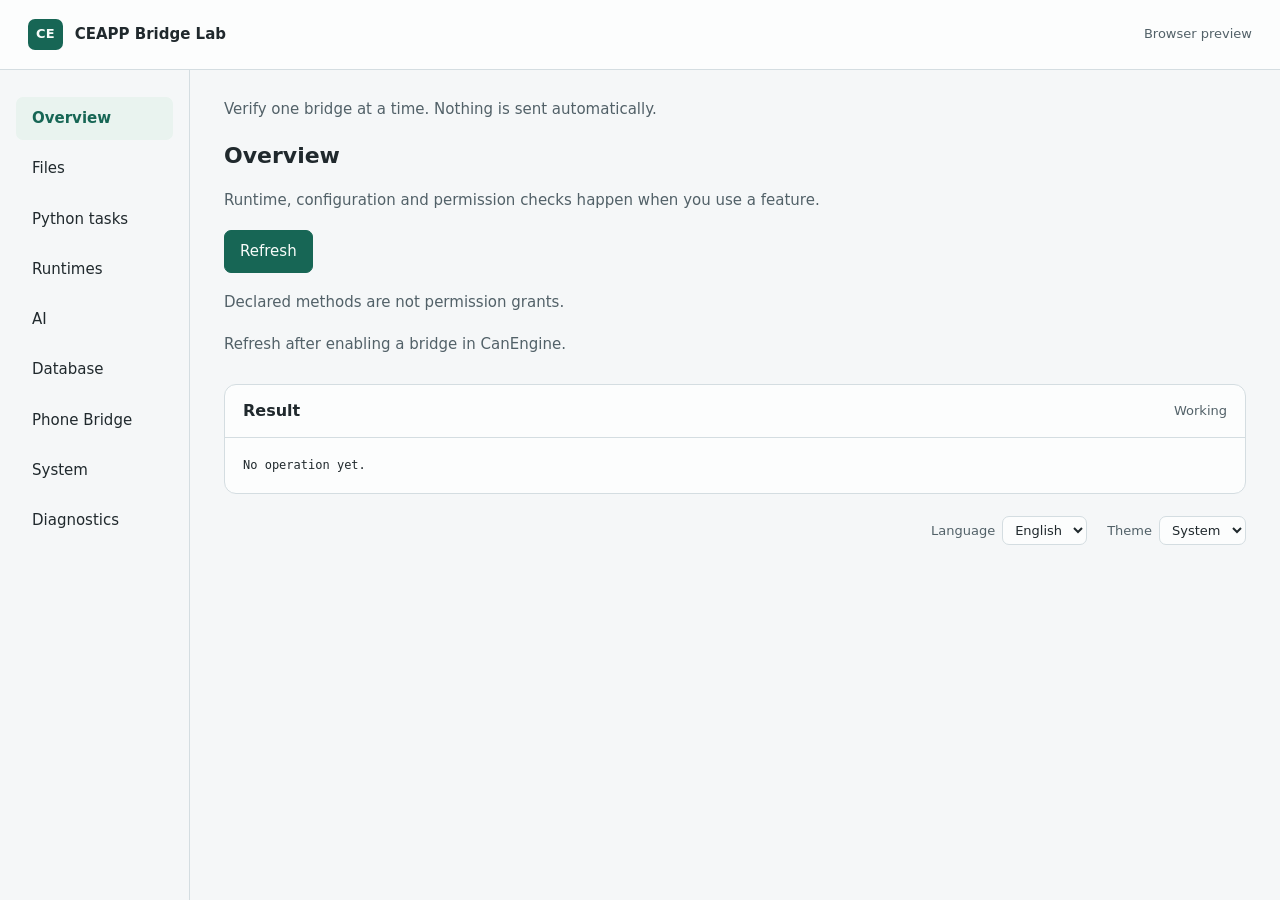
<file: assets/starter/index.html>
<!doctype html>
<html lang="zh-CN">
<head>
  <meta charset="utf-8">
  <meta name="viewport" content="width=device-width, initial-scale=1">
  <meta name="color-scheme" content="light dark">
  <title>CEAPP Bridge Lab</title>
  <link rel="stylesheet" href="styles.css">
  <script src="app-config.js" defer></script>
  <script src="assets/ce-bridge.js" defer></script>
  <script src="assets/ceapp-i18n.js" defer></script>
  <script src="assets/recipes.js" defer></script>
  <script src="app.js" defer></script>
</head>
<body>
  <div class="shell">
    <header class="topbar"><div class="brand"><span class="brand-mark" aria-hidden="true">CE</span><strong id="title">CEAPP Bridge Lab</strong></div><span id="host-status" class="status">Detecting host</span></header>
    <nav id="navigation" aria-label="Bridge modules"></nav>
    <main id="main">
      <p id="intro" class="intro">Verify one bridge at a time.</p>
      <div id="preview-notice" class="notice" role="status" hidden></div>
      <div id="content"></div>
      <section class="result-panel" aria-labelledby="result-heading">
        <div class="result-head"><h2 id="result-heading">Result</h2><span id="action-status" role="status" aria-live="polite"></span></div>
        <p id="error-message" class="error-message" role="alert" hidden></p>
        <pre id="output" tabindex="0">No operation yet.</pre>
      </section>
      <footer class="preferences">
        <label><span id="locale-label">Language</span><select id="locale"><option value="zh-CN">中文</option><option value="en-US">English</option></select></label>
        <label><span id="theme-label">Theme</span><select id="theme"><option value="system">System</option><option value="light">Light</option><option value="dark">Dark</option></select></label>
      </footer>
    </main>
  </div>
</body>
</html>
</file>
<file: assets/starter/styles.css>
/* Native CEAPP utility UI; not a copy of an official third-party design system.
   Radius scale: input/button 7px, panels 12px. Z-index: header 2; no overlays. */
:root{color-scheme:light;--bg:#f5f7f8;--surface:#fcfdfd;--text:#20292d;--muted:#526168;--line:#d4dde1;--accent:#176655;--accent-text:#f8fcfa;--soft:#e9f3ef;--error:#9e2929;--error-bg:#fff0ef;--focus:#136451;--radius:12px;font:15px/1.55 system-ui,-apple-system,BlinkMacSystemFont,"Segoe UI",sans-serif}
:root[data-theme="dark"]{color-scheme:dark;--bg:#171c1f;--surface:#20272b;--text:#edf2f3;--muted:#b4c1c6;--line:#3e4b52;--accent:#9ad9c2;--accent-text:#122a22;--soft:#223c33;--error:#ffaaa5;--error-bg:#392827;--focus:#9ad9c2}
@media(prefers-color-scheme:dark){:root:not([data-theme="light"]):not([data-theme="dark"]){color-scheme:dark;--bg:#171c1f;--surface:#20272b;--text:#edf2f3;--muted:#b4c1c6;--line:#3e4b52;--accent:#9ad9c2;--accent-text:#122a22;--soft:#223c33;--error:#ffaaa5;--error-bg:#392827;--focus:#9ad9c2}}
*{box-sizing:border-box}body{margin:0;background:var(--bg);color:var(--text)}button,input,textarea,select{font:inherit}button,select{cursor:pointer}button{border:1px solid var(--line);border-radius:7px;padding:9px 15px;background:var(--surface);color:var(--text);white-space:nowrap;min-height:42px}button:hover:not(:disabled){border-color:var(--accent);background:var(--soft)}button:active:not(:disabled){transform:translateY(1px)}button.primary{background:var(--accent);border-color:var(--accent);color:var(--accent-text)}button.primary:hover:not(:disabled){background:var(--accent);filter:brightness(.94)}button:disabled{opacity:.58;cursor:not-allowed}:focus-visible{outline:3px solid var(--focus);outline-offset:3px}h1,h2,h3,p{margin:0}h2{font-size:22px;line-height:1.35}h3{font-size:16px}small,.muted,.intro{color:var(--muted)}.shell{max-width:1420px;min-height:100dvh;margin:auto;display:grid;grid-template-columns:190px minmax(0,1fr);grid-template-rows:auto 1fr}.topbar{grid-column:1/-1;padding:18px 28px;min-height:70px;border-bottom:1px solid var(--line);display:flex;align-items:center;justify-content:space-between;gap:16px;background:var(--surface)}.brand{display:flex;align-items:center;gap:12px}.brand-mark{background:var(--accent);color:var(--accent-text);border-radius:7px;padding:5px 8px;font-size:13px;font-weight:750;letter-spacing:.01em}.status{font-size:13px;color:var(--muted)}nav{padding:27px 16px;border-right:1px solid var(--line);display:flex;flex-direction:column;align-items:stretch;gap:7px}nav button{text-align:left;border-color:transparent;background:transparent}nav button[aria-current="page"]{background:var(--soft);color:var(--accent);font-weight:650}main{min-width:0;padding:28px 34px 22px}.intro{margin-bottom:20px}.notice{padding:14px 17px;border:1px solid var(--line);border-left:4px solid var(--accent);border-radius:7px;background:var(--soft);margin-bottom:24px}.section{display:grid;gap:18px}.section>p{color:var(--muted);max-width:74ch}.toolbar{display:flex;flex-wrap:wrap;gap:9px}.group{display:grid;gap:12px;padding-top:22px;border-top:1px solid var(--line)}label.field{display:grid;gap:7px;max-width:650px}label.field>span{font-weight:600}input,textarea,select{color:var(--text);background:var(--surface);border:1px solid var(--line);border-radius:7px;padding:9px 11px;max-width:100%;min-width:0}input::placeholder,textarea::placeholder{color:var(--muted)}textarea{min-height:100px;resize:vertical}.dropzone{display:grid;gap:8px;padding:24px;border:1px dashed var(--muted);border-radius:var(--radius);background:var(--surface)}.dropzone.dragging{background:var(--soft);border-color:var(--accent)}.file-list{display:grid;gap:6px;overflow-wrap:anywhere}.file-row{display:flex;align-items:center;justify-content:space-between;gap:10px;padding:9px 0;border-bottom:1px solid var(--line);font-size:14px}.file-row:last-child{border:0}.file-row .filename{overflow-wrap:anywhere;min-width:0}.file-row .size{font-variant-numeric:tabular-nums;white-space:nowrap;color:var(--muted)}.result-panel{margin-top:28px;background:var(--surface);border:1px solid var(--line);border-radius:var(--radius);overflow:hidden}.result-head{display:flex;align-items:center;justify-content:space-between;gap:16px;padding:15px 18px;border-bottom:1px solid var(--line)}.result-head h2{font-size:16px}#action-status{font-size:13px;color:var(--muted)}pre{margin:0;padding:18px;white-space:pre-wrap;overflow-wrap:anywhere;font:12px/1.65 ui-monospace,SFMono-Regular,Consolas,monospace;max-height:340px;overflow:auto}.error-message{padding:13px 18px;color:var(--error);background:var(--error-bg);border-bottom:1px solid var(--line)}.preferences{margin-top:22px;display:flex;gap:20px;justify-content:flex-end;color:var(--muted);font-size:13px}.preferences label{display:flex;align-items:center;gap:7px}.preferences select{padding:5px 8px}.asset-preview{width:64px;height:64px;object-fit:contain}.task-line{font-size:14px;padding:10px 13px;background:var(--soft);border-radius:7px;font-variant-numeric:tabular-nums}[hidden]{display:none!important}
@media(max-width:900px){.shell{grid-template-columns:160px minmax(0,1fr)}main{padding:24px 22px}.topbar{padding:16px 22px}.preferences{justify-content:flex-start}}
@media(max-width:767px){.shell{display:block}nav{flex-direction:row;flex-wrap:wrap;border-right:0;border-bottom:1px solid var(--line);padding:12px;gap:4px}nav button{font-size:13px;padding:7px 10px;min-height:38px}main{padding:20px 16px}.topbar{padding:14px 16px;flex-wrap:wrap;gap:6px}.brand strong{font-size:15px}.preferences{flex-wrap:wrap;gap:12px}.toolbar button{max-width:100%;font-size:14px}.dropzone{padding:17px}.result-head{align-items:flex-start}.status{font-size:12px}}
@media(prefers-reduced-motion:reduce){*,*::before,*::after{animation:none!important;transition:none!important;scroll-behavior:auto!important}button:active:not(:disabled){transform:none}}
</file>
